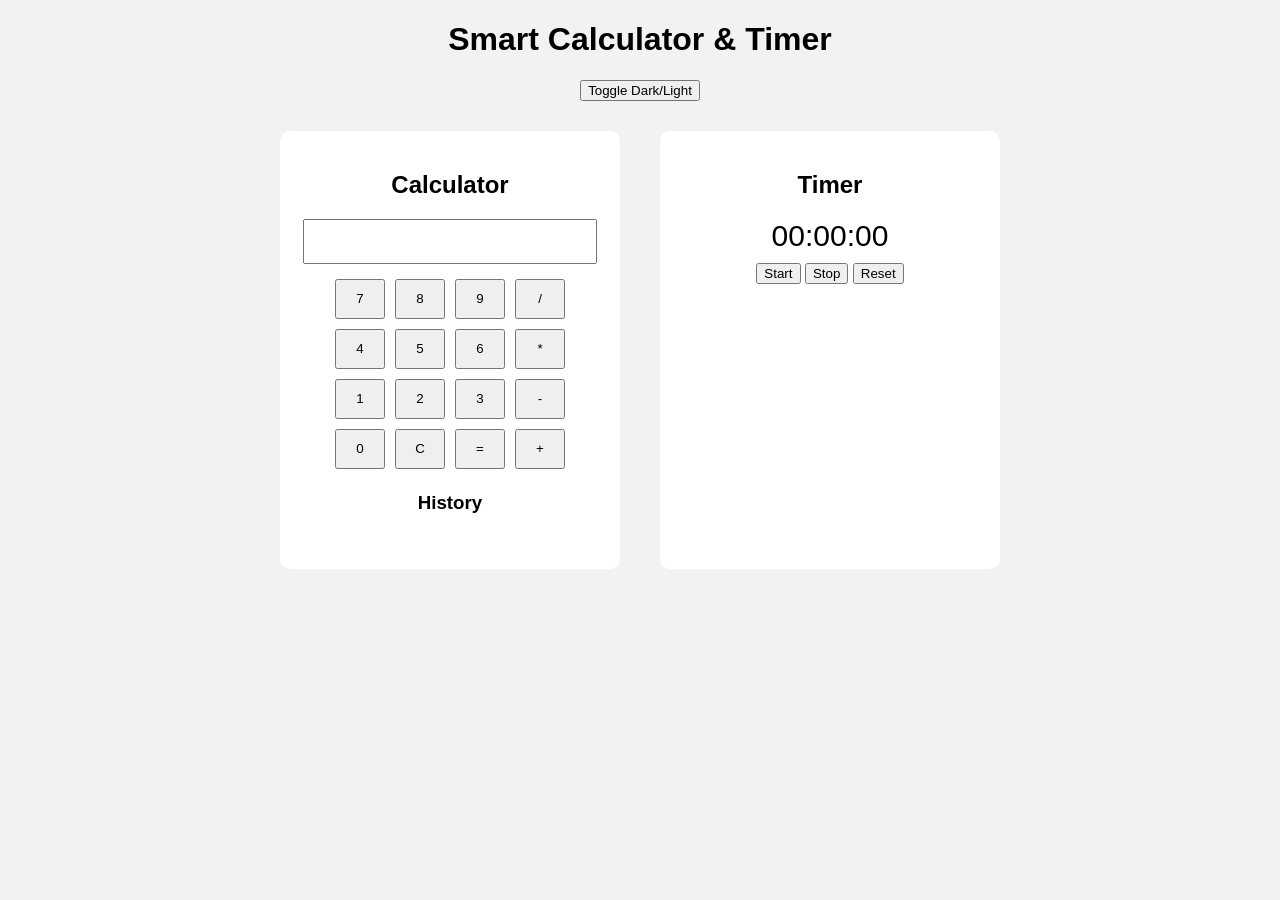
<file: index.html>
<!DOCTYPE html>
<html lang="en">
<head>
<meta charset="UTF-8">
<title>Smart Calculator + Timer</title>
<link rel="stylesheet" href="style.css">
</head>

<body>

<h1>Smart Calculator & Timer</h1>

<button id="themeToggle">Toggle Dark/Light</button>

<div class="container">

    
    <div class="box">
        <h2>Calculator</h2>
        <input type="text" id="display" readonly>

        <div class="buttons">
            <button>7</button><button>8</button><button>9</button><button>/</button>
            <button>4</button><button>5</button><button>6</button><button>*</button>
            <button>1</button><button>2</button><button>3</button><button>-</button>
            <button>0</button><button>C</button><button>=</button><button>+</button>
        </div>

        <h3>History</h3>
        <ul id="history"></ul>
    </div>

    
    <div class="box">
        <h2>Timer</h2>
        <div id="timer">00:00:00</div>

        <button id="start">Start</button>
        <button id="stop">Stop</button>
        <button id="reset">Reset</button>
    </div>

</div>

<script src="script.js"></script>
</body>
</html>
</file>
<file: style.css>
body {
    font-family: Arial;
    text-align: center;
    background: #f2f2f2;
    transition: 0.3s;
}

.dark {
    background: #1e1e1e;
    color: white;
}

.container {
    display: flex;
    justify-content: center;
    gap: 40px;
    margin-top: 30px;
}

.box {
    background: white;
    padding: 20px;
    border-radius: 10px;
    width: 300px;
}

.dark .box {
    background: #483737;
}

input {
    width: 90%;
    padding: 10px;
    font-size: 18px;
    margin-bottom: 10px;
    text-align: right;
}

.buttons button {
    width: 50px;
    height: 40px;
    margin: 5px;
    cursor: pointer;
}

#timer {
    font-size: 30px;
    margin: 10px;
}

#history {
    text-align: left;
    max-height: 100px;
    overflow-y: auto;
}
</file>
